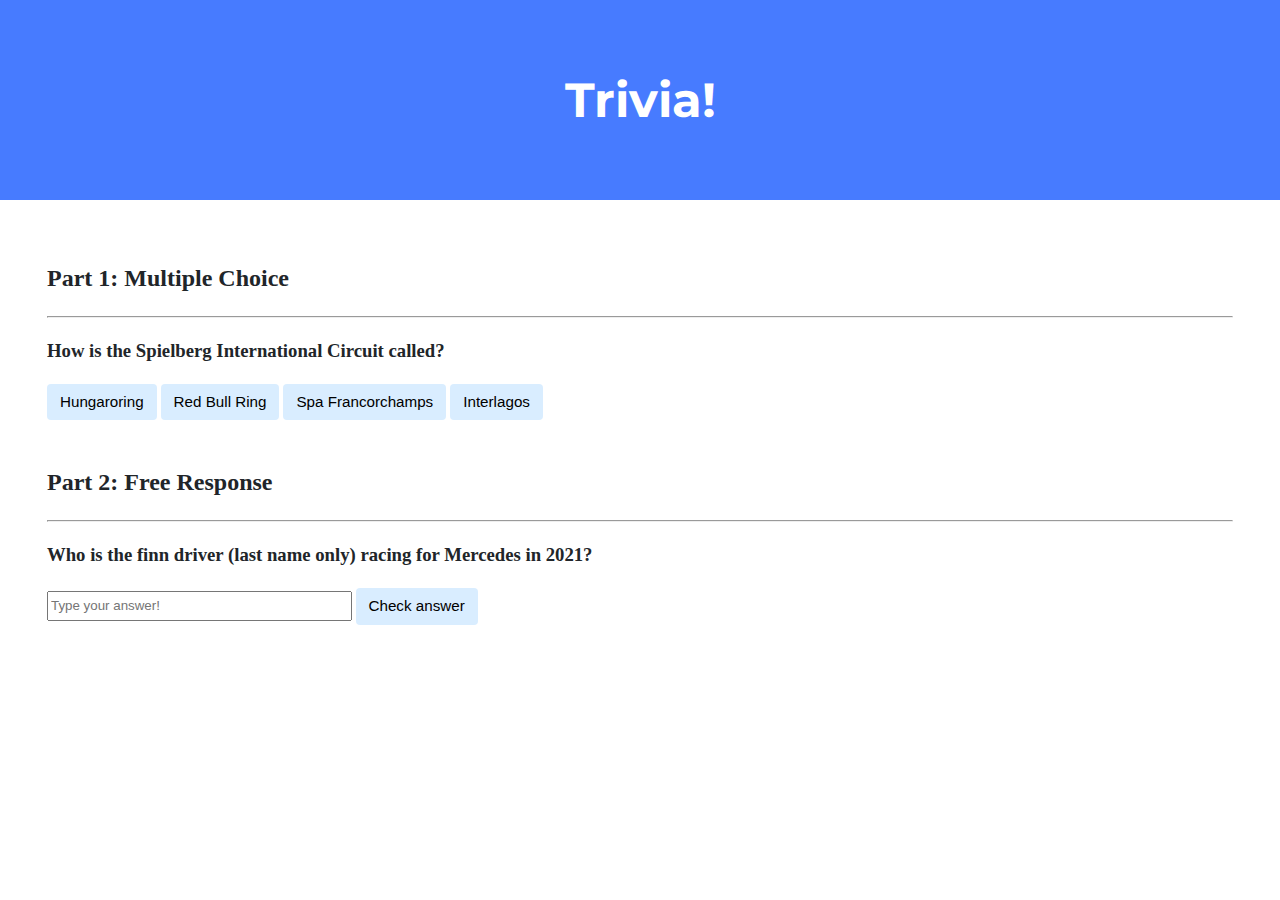
<file: Week 8 - HTML, CSS, JavaScript/lab8/index.html>
<!DOCTYPE html>

<html lang="en">
    <head>
        <link href="https://fonts.googleapis.com/css2?family=Montserrat:wght@500&display=swap" rel="stylesheet">
        <link href="styles.css" rel="stylesheet">
        <title>Trivia!</title>

        <script>

            // TODO: Add code to check answers to questions

            document.addEventListener("DOMContentLoaded", function() {
                document.querySelectorAll("form").addEventListener("submit", function() {
                    let answer = document.getElementById("answer").value;
                    if (answer == "Bottas")
                    {
                        answer.style.backgroundColor = "green";
                        document.write("Correct!");
                    }
                    else
                    {
                        answer.style.backgroundColor = "red";
                        answer.innerHTML ="Incorrect.";
                    }
                });
            });

        </script>

    </head>
    <body>

        <div class="jumbotron">
            <h1>Trivia!</h1>
        </div>

        <div class="container">

            <div class="section">
                <h2>Part 1: Multiple Choice </h2>
                <hr>

                <!-- TODO: Add multiple choice question here -->

                <h3>
                    How is the Spielberg International Circuit called?
                </h3>

                <form onsubmit="check_choice(); return false;"> <!-- The value of onsubmit is JS code. We call the function called check_choice. -->
                    <button id="Hungaroring" onclick="document.getElementById('Hungaroring').style.backgroundColor = 'red'">Hungaroring</button>
                    <button id="Red Bull Ring" onclick="document.getElementById('Red Bull Ring').style.backgroundColor = 'green'">Red Bull Ring</button>
                    <button id="Spa Francorchamps" onclick="document.getElementById('Spa Francorchamps').style.backgroundColor = 'red'">Spa Francorchamps</button>
                    <button id="Interlagos" onclick="document.getElementById('Interlagos').style.backgroundColor = 'red'">Interlagos</button>
                </form>
            </div>

            <div class="section">
                <h2>Part 2: Free Response</h2>
                <hr>

                <!-- TODO: Add free response question here -->

                <h3>
                    Who is the finn driver (last name only) racing for Mercedes in 2021?
                </h3>

                <form> <!-- onsubmit="check_answer(); return false;" -->
                    <input id="answer" autocomplete="off" type="text" placeholder="Type your answer!">
                    <input type="submit" value="Check answer">
                </form>
            </div>

        </div>
    </body>
</html>
</file>
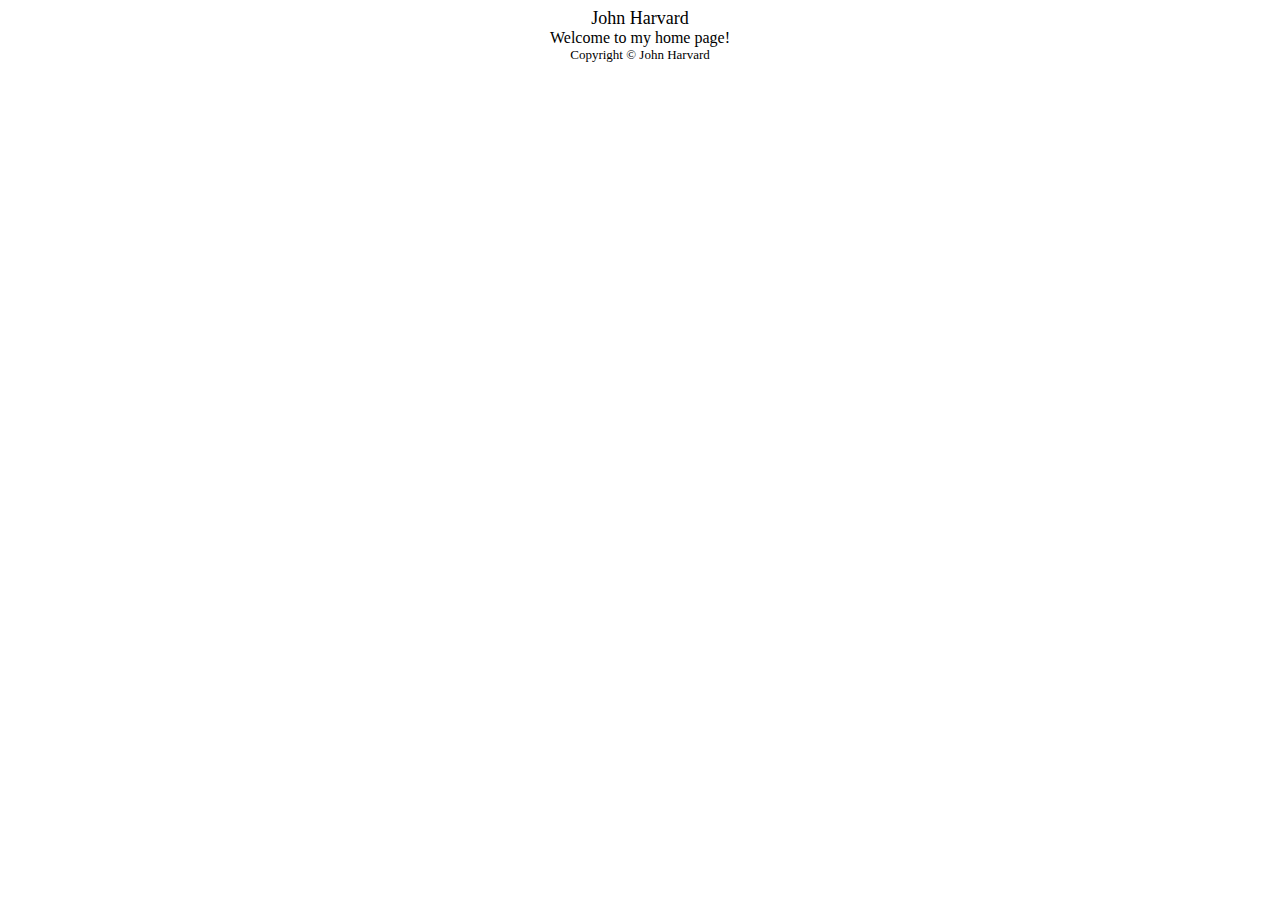
<file: Week 8 - HTML, CSS, JavaScript/lecture8/css.html>
<!DOCTYPE html>

<html lang="en">
    <head>
        <title>
            css
        </title>
    </head>
    <body style="text-align: center;">
        <header style="font-size: large;">
            John Harvard
        </header>
        <main style="font-size: medium;">
            Welcome to my home page!
        </main>
        <footer style="font-size: small;">
            Copyright &#169; John Harvard
        </footer>
    </body>
</html>
</file>
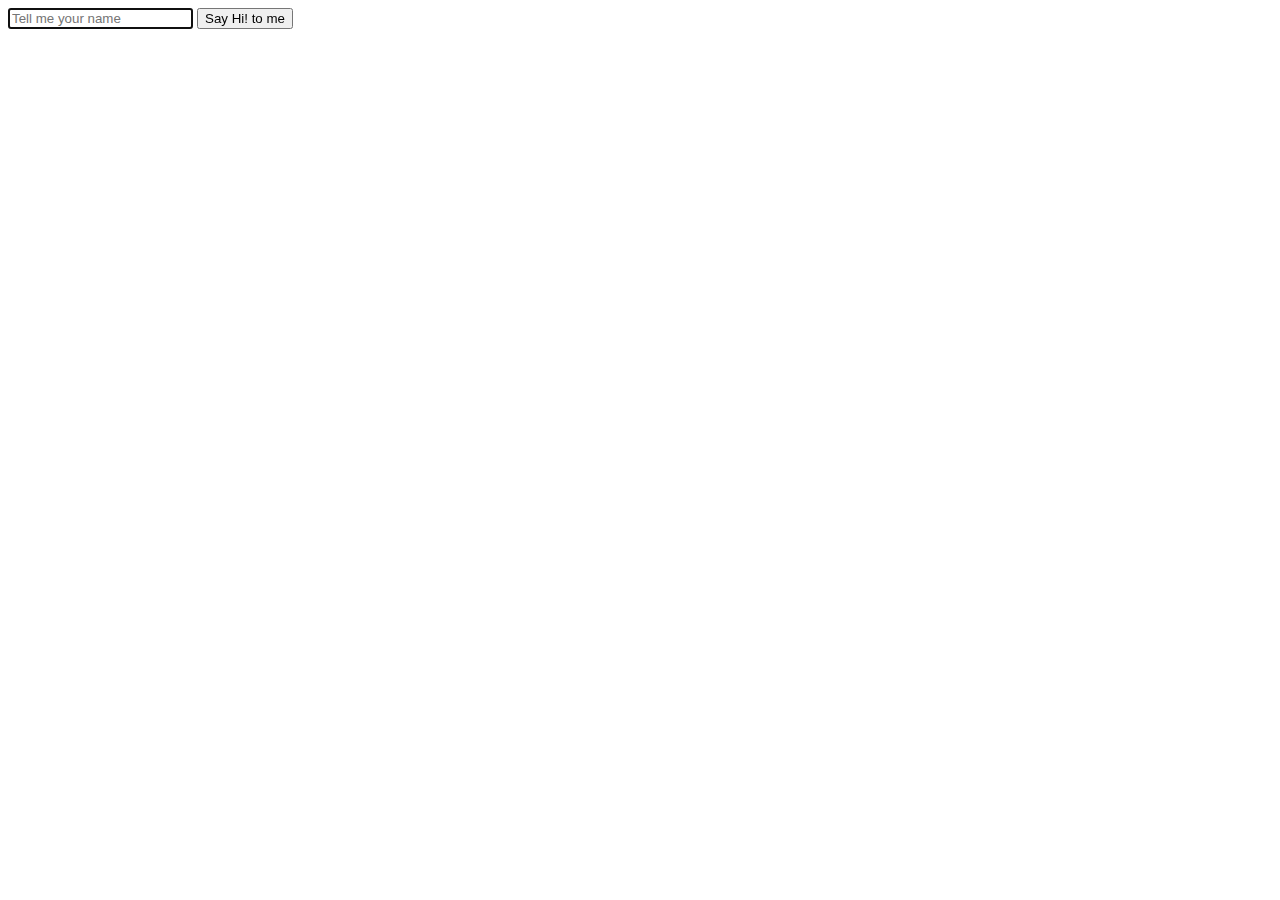
<file: Week 8 - HTML, CSS, JavaScript/lecture8/hello.1.html>
<!DOCTYPE html>

<html lang="en">
    <head>
        <script>
            function greet()
            {
                let name = document.querySelector("#name").value;
                alert("hello, " + name);
            }

            function listen()
            {
                document.querySelector("form").addEventListener("submit", greet); /* CALL THE greet FUNCTION WHEN THE submit EVENT OCCURS*/
            }

            document.addEventListener("DOMContentLoaded", listen); /* when the hole tree has benn loadead, go ahead and call the listen function */

        </script>
        <title>
            hello, title
        </title>
    </head>
    <body>
        <form>
            <input autocomplete="off" autofocus id="name" placeholder="Tell me your name" type="text">
            <input type="submit" value="Say Hi! to me">
        </form>
    </body>
</html>
</file>
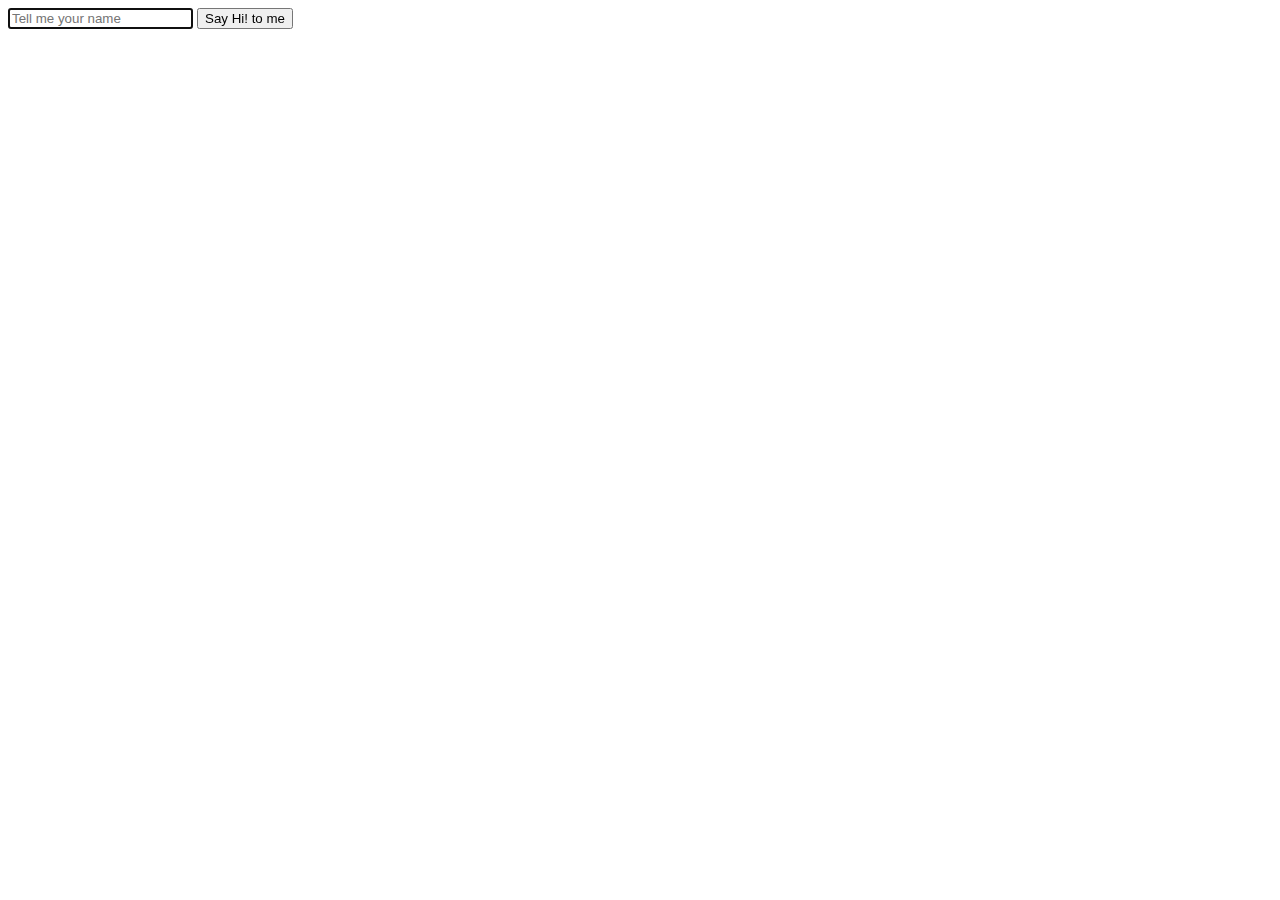
<file: Week 8 - HTML, CSS, JavaScript/lecture8/hello.html>
<!DOCTYPE html>

<html lang="en">
    <head>
        <script>
            function greet() /* this is how we define a function in JS */
            {
                let name = document.querySelector("#name").value /* function to select any html element */
                alert("hello, " + name) /* single or double quotes; be consistent! */
            }
        </script>
        <title>
            hello, title
        </title>
    </head>
    <body>
        <form onsubmit="greet(); return false;"> <! call the greet function but not submit the form >
            <input autocomplete="off" autofocus id="name" placeholder="Tell me your name" type="text">
            <input type="submit" value="Say Hi! to me">
        </form>
    </body>
</html>
</file>
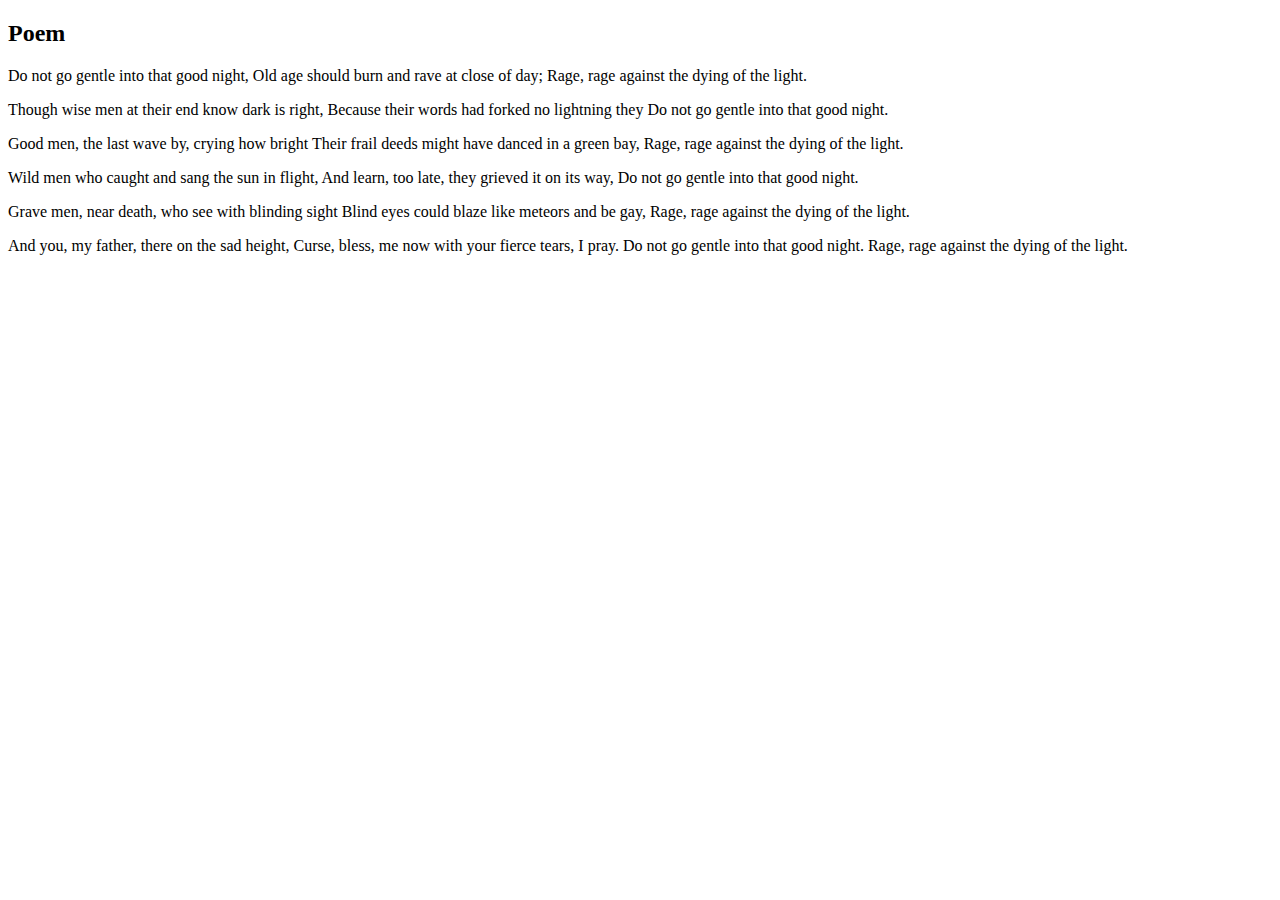
<file: Week 8 - HTML, CSS, JavaScript/lecture8/paragraph.html>
<!DOCTYPE html>

<html lang="en">
    <head>
        <title>
            paragraphs
        </title>
    </head>
    <body>
        <!-- <script>window.setInterval(blink, 1500);</script> -->

        <h2>Poem</h2>
        <p>
        Do not go gentle into that good night,
        Old age should burn and rave at close of day;
        Rage, rage against the dying of the light.
        </p>
        <p>
        Though wise men at their end know dark is right,
        Because their words had forked no lightning they
        Do not go gentle into that good night.
        </p>
        <p>
        Good men, the last wave by, crying how bright
        Their frail deeds might have danced in a green bay,
        Rage, rage against the dying of the light.
        </p>
        <p>
        Wild men who caught and sang the sun in flight,
        And learn, too late, they grieved it on its way,
        Do not go gentle into that good night.
        </p>
        <p>
        Grave men, near death, who see with blinding sight
        Blind eyes could blaze like meteors and be gay,
        Rage, rage against the dying of the light.
        </p>
        <p>
        And you, my father, there on the sad height,
        Curse, bless, me now with your fierce tears, I pray.
        Do not go gentle into that good night.
        Rage, rage against the dying of the light.
    </body>
</html>
</file>
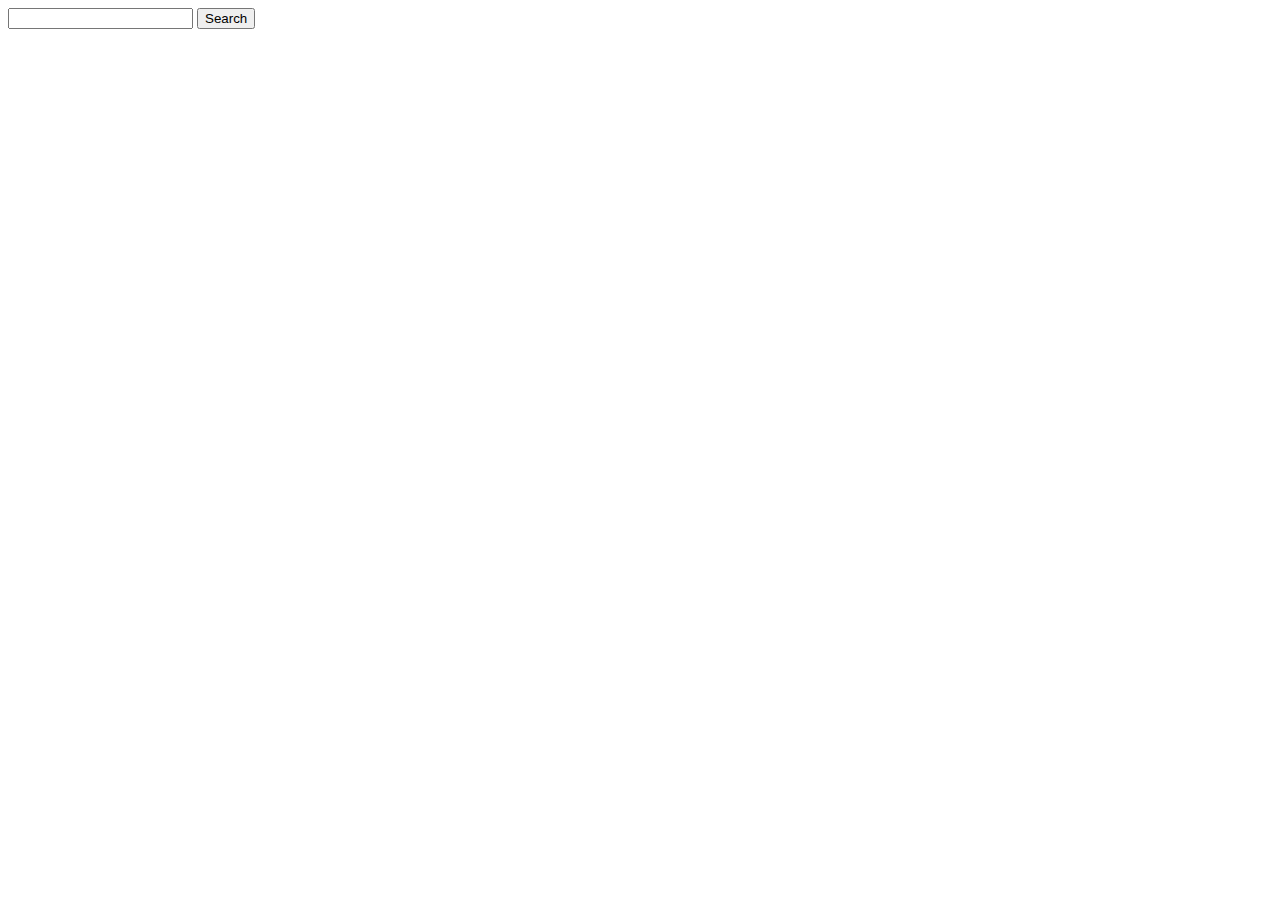
<file: Week 8 - HTML, CSS, JavaScript/lecture8/search.html>
<!DOCTYPE html>

<html lang="en">
    <head>
        <title>
            search
        </title>
    </head>
    <body>
        <form action="https://www.google.com/search" method="get">
            <input name="q" type="search">
            <input type="submit" value="Search">
        </form>
    </body>
</html>
</file>
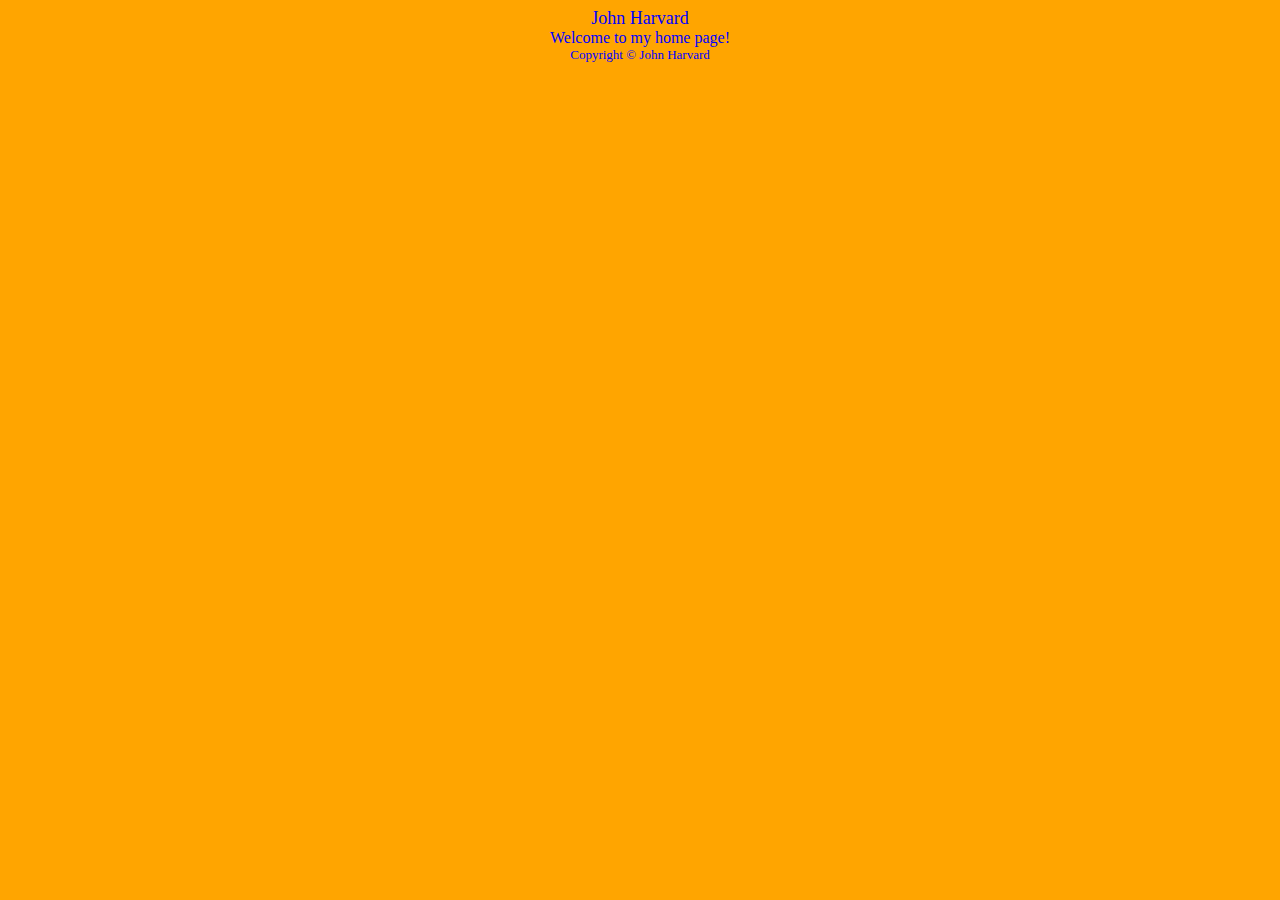
<file: Week 8 - HTML, CSS, JavaScript/lecture8/styles.html>
<!DOCTYPE html>

<html lang="en">
    <head>
        <link href="styles.css" rel="stylesheet">
        <title>
            css
        </title>
    </head>
    <body class="centered">
        <header class="large">
            John Harvard
        </header>
        <main class="medium">
            Welcome to my home page!
        </main>
        <footer class="small">
            Copyright &#169; John Harvard
        </footer>
    </body>
</html>
</file>
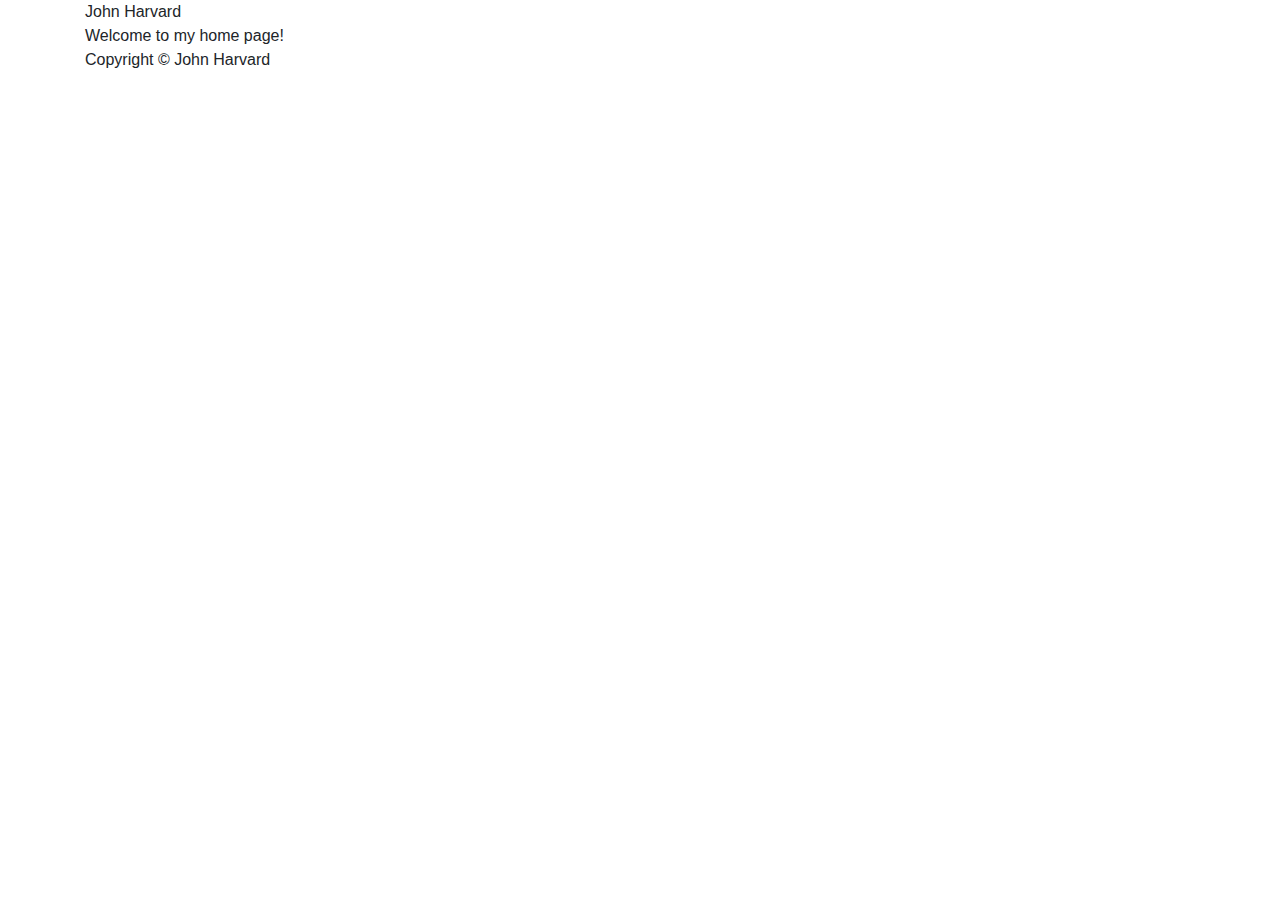
<file: Week 6 - Python/lecture6/src6/bootstrap.html>
<!DOCTYPE html>

<!-- Demonstrates Bootstrap -->

<html lang="en">
    <head>

        <meta charset="utf-8">
        <meta name="viewport" content="width=device-width, initial-scale=1, shrink-to-fit=no">

        <link crossorigin="anonymous" href="https://stackpath.bootstrapcdn.com/bootstrap/4.4.1/css/bootstrap.min.css" integrity="sha384-Vkoo8x4CGsO3+Hhxv8T/Q5PaXtkKtu6ug5TOeNV6gBiFeWPGFN9MuhOf23Q9Ifjh" rel="stylesheet">

        <title>bootstrap</title>

    </head>
    <body>
        <div class="container">
            <header>
                John Harvard
            </header>
            <main>
                Welcome to my home page!
            </main>
            <footer>
                Copyright &#169; John Harvard
            </footer>
        </div>
    </body>
</html>
</file>
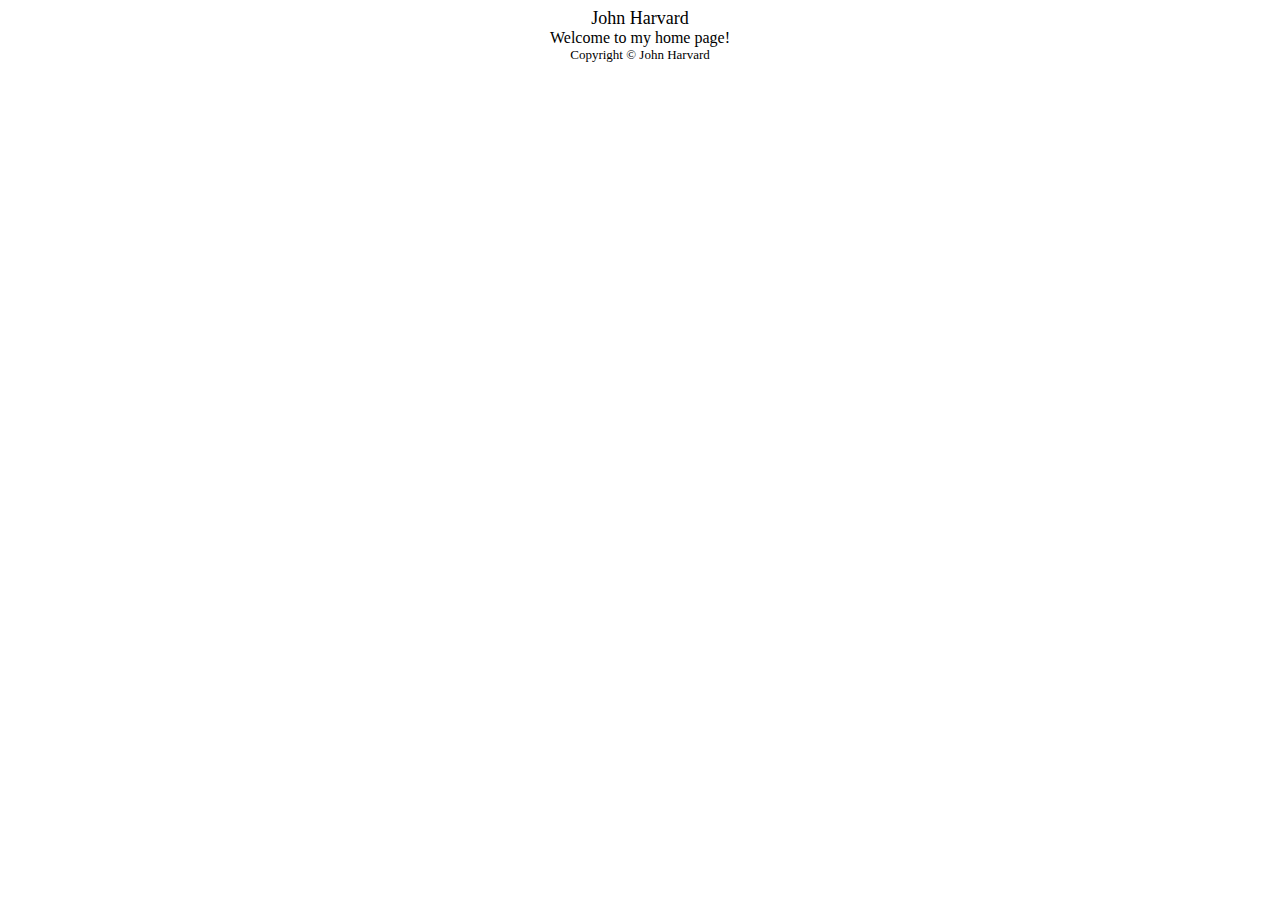
<file: Week 6 - Python/lecture6/src6/css0.html>
<!DOCTYPE html>

<!-- Demonstrates inline CSS -->

<html lang="en">
    <head>
        <title>css0</title>
    </head>
    <body>
        <header style="font-size: large; text-align: center;">
            John Harvard
        </header>
        <main style="font-size: medium; text-align: center;">
            Welcome to my home page!
        </main>
        <footer style="font-size: small; text-align: center;">
            Copyright &#169; John Harvard
        </footer>
    </body>
</html>
</file>
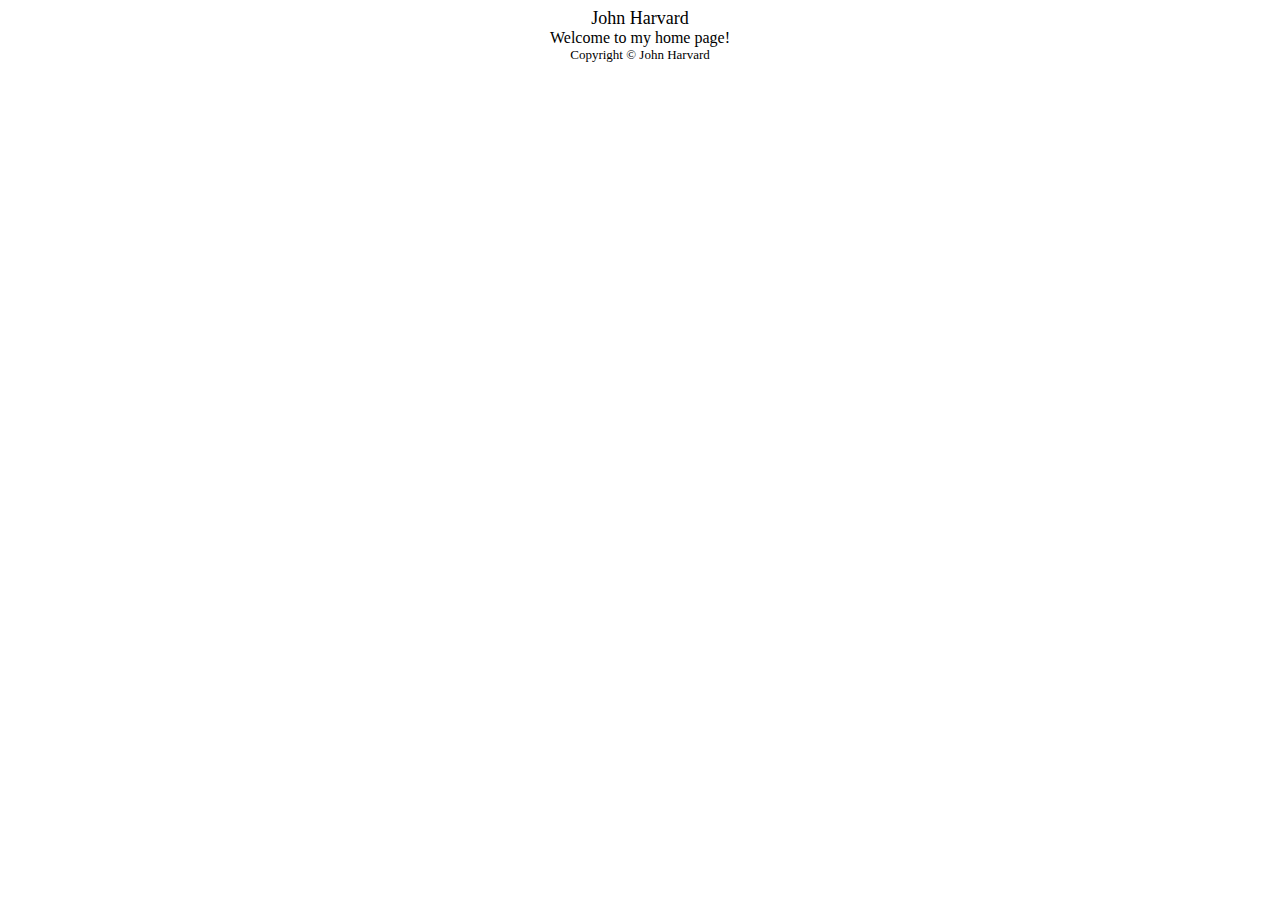
<file: Week 6 - Python/lecture6/src6/css1.html>
<!DOCTYPE html>

<!-- Demonstrates inheritance -->

<html lang="en">
    <head>
        <title>css1</title>
    </head>
    <body style="text-align: center;">
        <header style="font-size: large;">
            John Harvard
        </header>
        <main style="font-size: medium;">
            Welcome to my home page!
        </main>
        <footer style="font-size: small;">
            Copyright &#169; John Harvard
        </footer>
    </body>
</html>
</file>
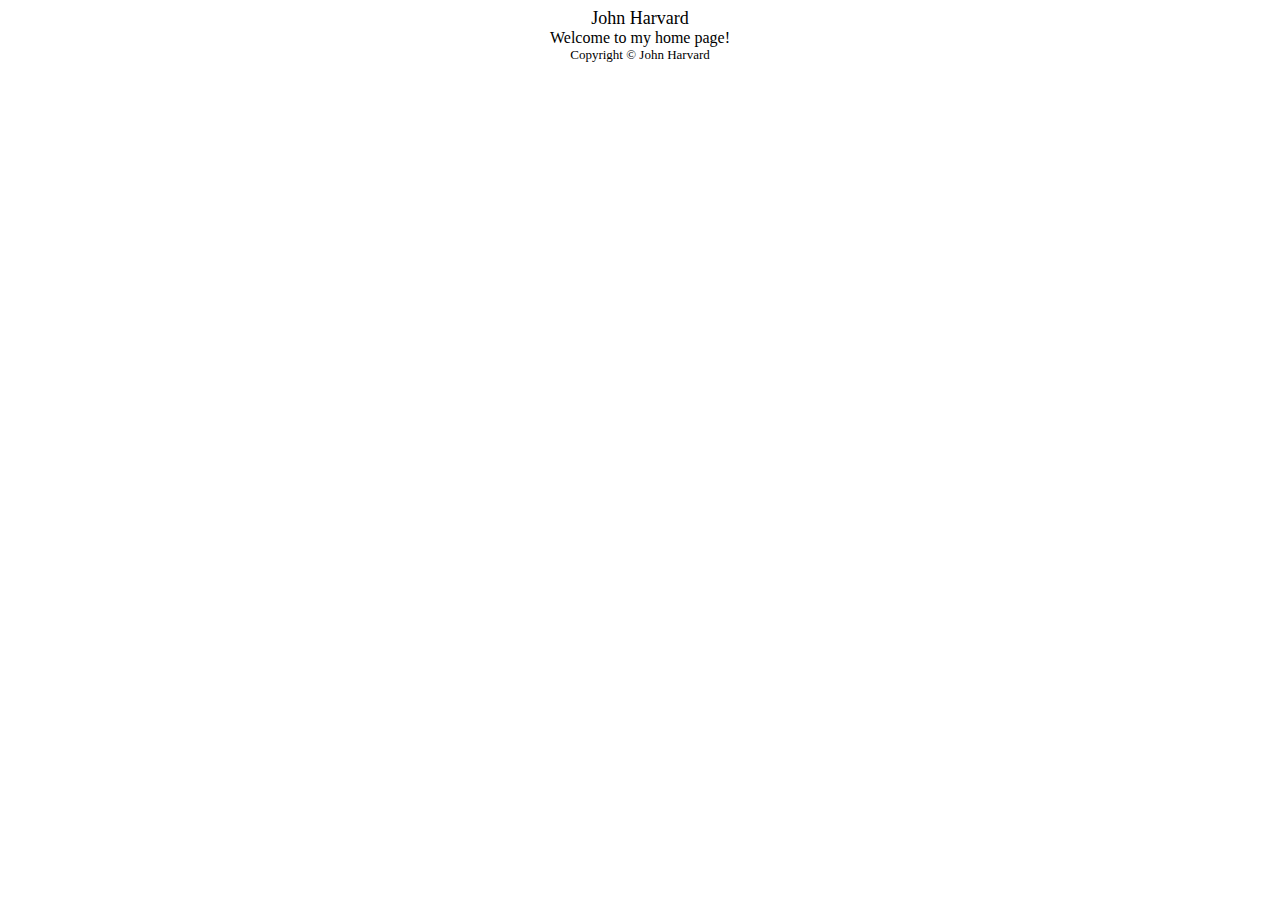
<file: Week 6 - Python/lecture6/src6/css2.html>
<!DOCTYPE html>

<!-- Demonstrates CSS classes -->

<html lang="en">
    <head>
        <style>

            .centered
            {
                text-align: center;
            }

            .large
            {
                font-size: large;
            }

            .medium
            {
                font-size: medium;
            }

            .small
            {
                font-size: small;
            }

        </style>
        <title>css2</title>
    </head>
    <body class="centered">
        <header class="large">
            John Harvard
        </header>
        <main class="medium">
            Welcome to my home page!
        </main>
        <footer class="small">
            Copyright &#169; John Harvard
        </footer>
    </body>
</html>
</file>
<file: Week 8 - HTML, CSS, JavaScript/lab8/styles.css>
body {
    background-color: #fff;
    color: #212529;
    font-size: 1rem;
    font-weight: 400;
    line-height: 1.5;
    margin: 0;
    text-align: left;
}

.container {
    margin-left: auto;
    margin-right: auto;
    padding-left: 15px;
    padding-right: 15px;
}

.jumbotron {
    background-color: #477bff;
    color: #fff;
    margin-bottom: 2rem;
    padding: 2rem 1rem;
    text-align: center;
}

.section {
    padding: 0.5rem 2rem 1rem 2rem;
}

.section:hover {
    background-color: #f5f5f5;
    transition: color 2s ease-in-out, background-color 0.15s ease-in-out;
}

h1 {
    font-family: 'Montserrat', sans-serif;
    font-size: 48px;
}

button, input[type="submit"] {
    background-color: #d9edff;
    border: 1px solid transparent;
    border-radius: 0.25rem;
    font-size: 0.95rem;
    font-weight: 400;
    line-height: 1.5;
    padding: 0.375rem 0.75rem;
    text-align: center;
    transition: color 0.15s ease-in-out, background-color 0.15s ease-in-out, border-color 0.15s ease-in-out, box-shadow 0.15s ease-in-out;
    vertical-align: middle;
}


input[type="text"] {
    line-height: 1.8;
    width: 25%;
}

input[type="text"]:hover {
    background-color: #f5f5f5;
    transition: color 2s ease-in-out, background-color 0.15s ease-in-out;
}
</file>
<file: Week 8 - HTML, CSS, JavaScript/lecture8/styles.css>
body
{
    background-color: orange;
    color: blue;
}

.centered
{
    text-align: center;
}

.large
{
    font-size: large;
}

.medium
{
    font-size: medium;
}

.small
{
    font-size: small;
}
</file>
